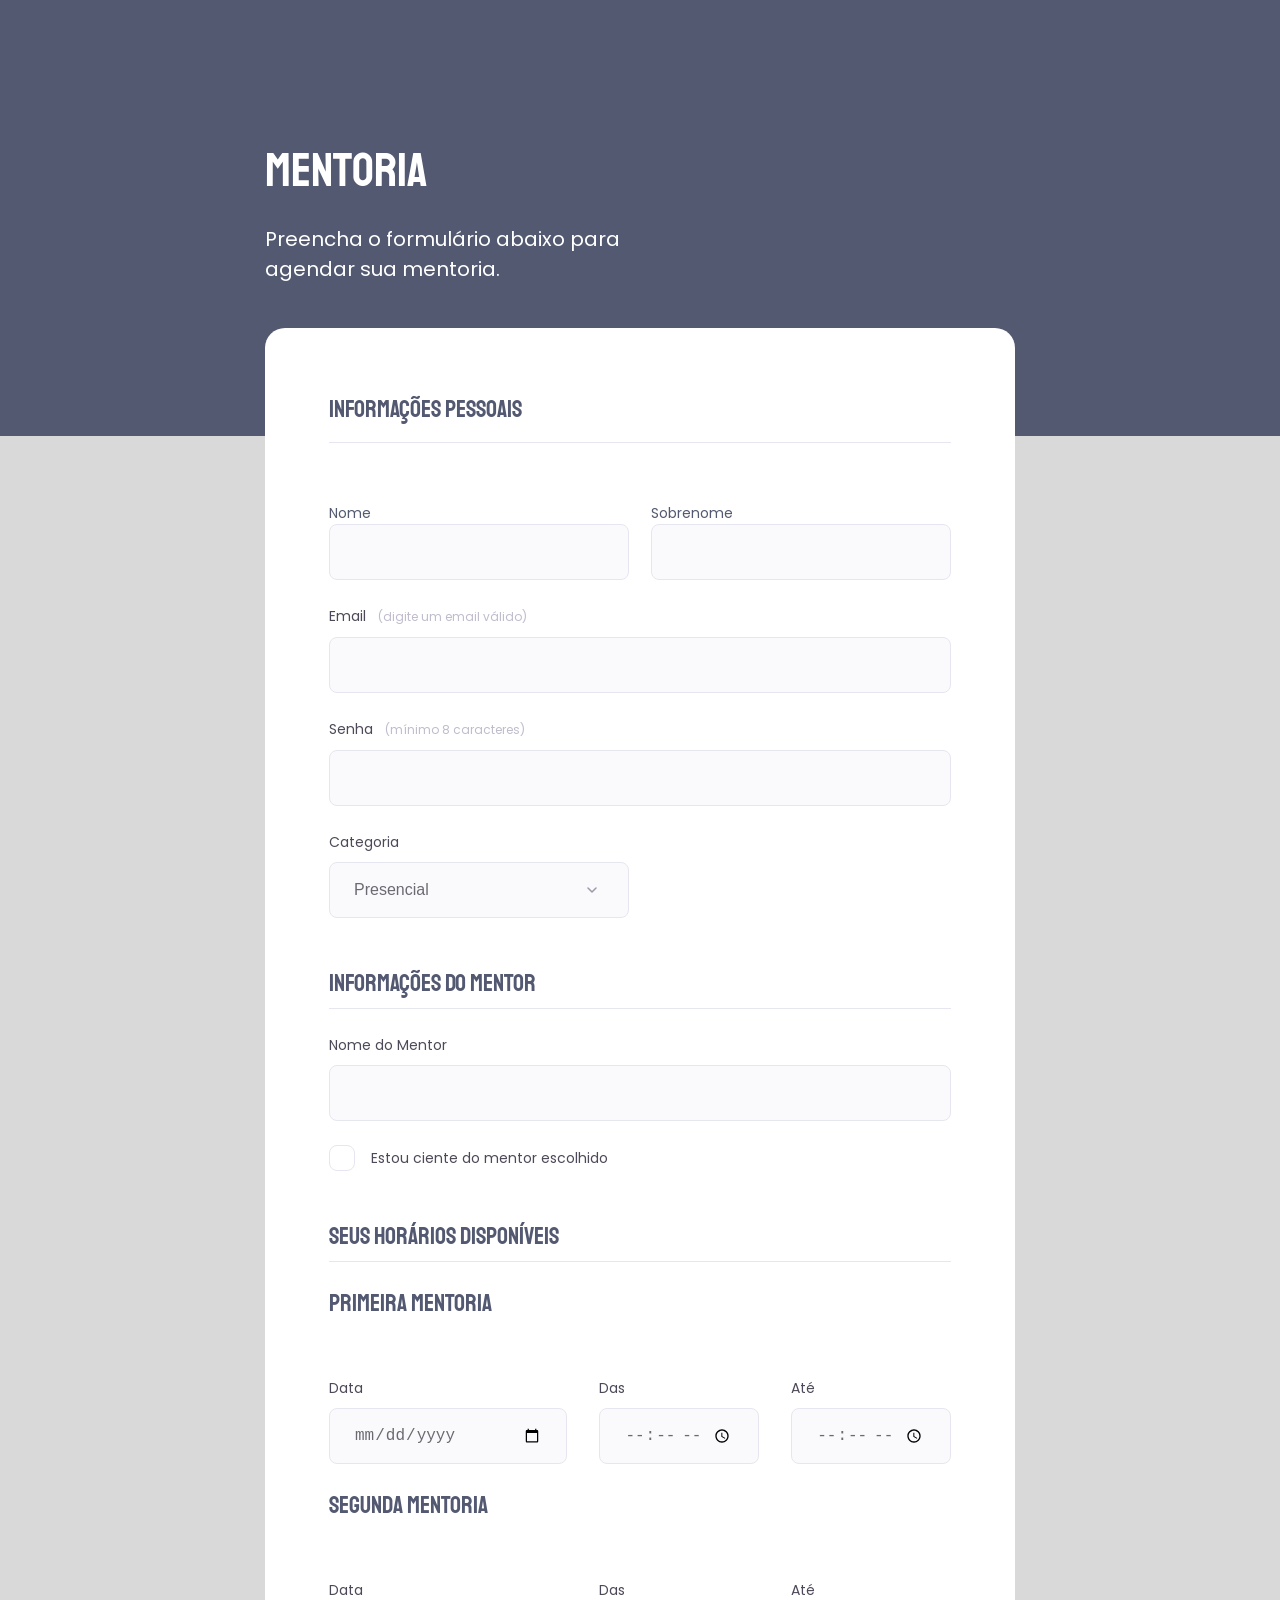
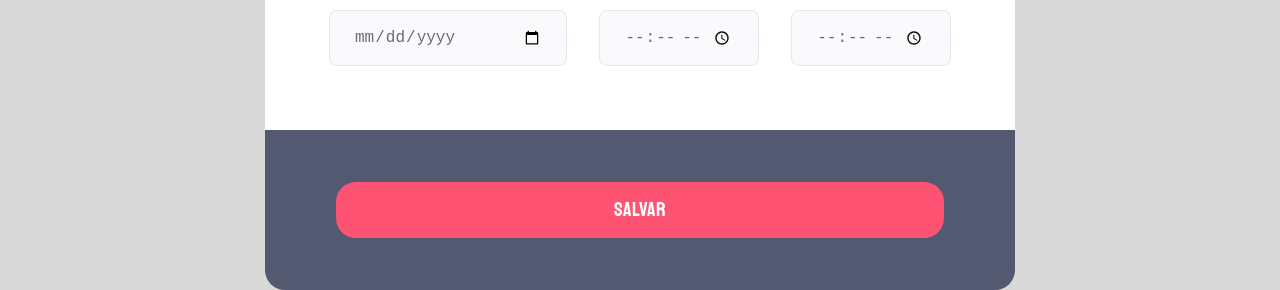
<file: index.html>
<!DOCTYPE html>
<html lang="pt-br">

  <head>
  
  <link rel="preconnect" href="https://fonts.gstatic.com" crossorigin>
  <link rel="preconnect" href="https://fonts.googleapis.com">

  
  <meta charset="UTF-8">
  <title>Mentoria Online</title>

  
  
  <link rel="stylesheet" href="style.css">
  
  <meta name="viewport" content="width=device-width, initial-scale=1.0">
  
  <link href="https://fonts.googleapis.com/css2?family=Poppins&family=Staatliches&display=swap" rel="stylesheet">
</head>

<body>
  <div class="page">
    <header>

      <h1>Mentoria</h1>
      <p>Preencha o formulário abaixo para agendar sua mentoria.</p>
    </header>
    <form id="my-form">

      <fieldset>
        <div class="fieldset-wrapper">
          <legend2>INFORMAÇÕES PESSOAIS</legend2>

          <div class="fieldset-wrapper-name">
            <div class="input-wrapper-name">
              <label for="event-name">Nome</label>
              <input type="text" id="event-tittle" required/>
            </div>
            <div class="input-wrapper-lastname">
              <label for="event-text">Sobrenome</label>
              <input type="text" id="event-secondname" />
            </div>
          </div>
          

        
          
          <div class="input-wrapper">
            <label for="event-email">Email<span>(digite um email válido)</span></label>
            <input type="email" id="event-email" />
          </div>
          
          <div class="input-wrapper">
            <label 
            for="event-password">Senha<span>(mínimo 8 caracteres)</span></label>
            <input 
            type="password" 
            id="event-password"
            required 
            minlength="8" />
          </div>

            <div class="input-wrapper">
              <label for="event-category">Categoria</label>
              <select id="event-category">

                <option value="live">Presencial</option>
                <option value="podcast">Online</option>
                <option value="mentorship">E-book</option>
              </select>
            </div>
          </div>
      </fieldset>




      <fieldset>

        <div class="fieldset-wrapper">
          <legend>INFORMAÇÕES DO MENTOR</legend>

          <div class="input-wrapper">
            <label for="event-name">Nome do Mentor</label>
            <input 
            type="text" 
            id="event-tittle"
            required/>
          </div>

          

          

          <div class="checkbox-wrapper">
            <input type="checkbox" id="event-private" />
            <label for="event-private">Estou ciente do mentor escolhido</label>
          </div>

      </fieldset>

      <fieldset>
        <div class="fieldset-wrapper">
          <legend>SEUS HORÁRIOS DISPONÍVEIS</legend>
        <div class="fieldset-wrapper">
          <p>PRIMEIRA MENTORIA</p>

          <div class="col-3">

            <div class="input-wrapper">
              <label for="event-date">Data</label>
              <input type="date" id="event-date" />
            </div>

            <div class="input-wrapper">
              <label for="event-begin">Das</label>
              <input type="time" id="event-begin" />
            </div>

            <div class="input-wrapper">
              <label for="event-end">Até</span></label>
              <input type="time" id="event-end" />
            </div></div>
            <div class="fieldset-wrapper">
              <p>SEGUNDA MENTORIA</p>
    
              <div class="col-33">
    
                <div class="input-wrapper">
                  <label for="event-date">Data</label>
                  <input type="date" id="event-date" />
                </div>
    
                <div class="input-wrapper">
                  <label for="event-begin">Das</label>
                  <input type="time" id="event-begin" />
                </div>
    
                <div class="input-wrapper">
                  <label for="event-end">Até</span></label>
                  <input type="time" id="event-end" />
                </div>
          </div>


      </fieldset>



    </form>

    <footer>

      <input 
      class="button" 
      type="submit" 
      form="my-form"
      value="Salvar">
    </footer>

  </div>
  </div>

</body>

</html>
</file>
<file: style.css>
* {
  margin: 0;
  padding: 0;
  box-sizing: border-box;
}

body
 {
  font-family: 'Poppins', sans-serif;
  color:#535971;
  font-size: 14px;
}

body {
  background: #d9d9d9;
}

body::before {
  content: "";
  width: 100%;
  height: 436px;

  position: absolute;
  top: 0;
  left: 0;
  z-index: -1;

  background: #535971;;
}

.page {
  width: 750px;
  height: 1084px;
  margin: auto;

}

header {
  width: 163px;

  margin-top: 140px;
}

header h1 {
  
  font-family: 'Staatliches', cursive;
  font-weight: 400;
  font-size: 48px;
  line-height: normal;
  color: white;

  margin-bottom: 24px;
}

header p {
  color: #fff;
  font-family: "Poppins", sans-serif;
  font-size: 20px;
  font-style: normal;
  font-weight: 400;
  line-height: normal;
  display: flex;
  width: 417px;
height: 46px;
}

form {
  margin-top: 58px;
  background: #FFF;
  border-radius: 20px 20px 0 0;
  min-height: 300px;

  padding: 64px;

  display: flex;
  flex-direction: column;
  gap: 48px;
}

fieldset {
  border: none;
}

.fieldset-wrapper {
  display: flex;
  flex-direction: column;
  gap: 24px;
}



fieldset legend {
  font-family: 'Staatliches', cursive;
  font-weight: 400;
  font-size: 24px;
  line-height: 34px;
  width: 100%;
  border-bottom: 1px solid #e6e6f0;
  padding-bottom: 8px;
}

fieldset legend2 {
  font-family: 'Staatliches', cursive;
  font-weight: 400;
  font-size: 24px;
  line-height: 34px;
  width: 100%;
  border-bottom: 1px solid #e6e6f0;
  padding-bottom: 16px;
  margin-bottom: 36px;

}
fieldset p {
  font-family: 'Staatliches', cursive;
  font-weight: 400;
  font-size: 24px;
  line-height: 34px;
  width: 100%;
  padding-bottom: 32px;}

.input-wrapper {
  display: flex;
  flex-direction: column;
}

.input-wrapper label,
.checkbox-wrapper label {
  font-size: 14px;
  line-height: 24px;
  color: #4e4958;

  margin-bottom: 8px;
}

.input-wrapper label span {
  font-size: 12px;
  font-weight: 400;

  margin-left: 12px;

  color: #c1bccc;
}

.input-wrapper label span:hover {
  color: #6c6a71;
}

.input-wrapper input,
.input-wrapper textarea,
.input-wrapper select {
  background: #fafafc;

  border: 1px solid #e6e6f0;
  border-radius: 8px;

  height: 56px;
  padding: 0 24px;

  font-size: 16px;
  line-height: 26px;

  color: #6c6a71;
}



.input-wrapper select {
  appearance: none;
  -webkit-appearance: none;

  background-image: url("data:image/svg+xml,%3Csvg xmlns='http://www.w3.org/2000/svg' width='24' height='24' viewBox='0 0 24 24' fill='none'%3E%3Cg clip-path='url(%23clip0_1_54)'%3E%3Cpath d='M8 10L12 14L16 10' stroke='%239C98A6' stroke-width='1.5' stroke-linecap='round' stroke-linejoin='round'/%3E%3C/g%3E%3Cdefs%3E%3CclipPath id='clip0_1_54'%3E%3Crect width='24' height='24' fill='white'/%3E%3C/clipPath%3E%3C/defs%3E%3C/svg%3E");
  background-repeat: no-repeat;
  background-position: right 24px top 50%;
}

.col-3 {
  display: flex;
  gap: 32px;
  
}

.col-3 > div:nth-child(1) {
  width: 100%;
  
}

.col-33 {

  display: flex;
  gap: 32px;
}

.col-33 > div:nth-child(1) {
  width: 100%;
}

.checkbox-wrapper {
  position: relative;
}

.checkbox-wrapper label {
  margin: 0;
  align-items: center;
  display: flex;
  gap: 16px;
}

.checkbox-wrapper input {
  position: absolute;
  top: 0;
  left: 0;
  width: 24px;
  height: 24px;

  opacity: 0;
}

.checkbox-wrapper label::before {
  content: "";
  width: 24px;
  height: 24px;
  display: block;

  border: 1px solid #e6e6f0;
  border-radius: 8px;
}

.checkbox-wrapper input:checked + label::before {
  background-image: url("data:image/svg+xml,%3Csvg width='24' height='24' viewBox='0 0 24 24' fill='none' xmlns='http://www.w3.org/2000/svg'%3E%3Cg clip-path='url(%23clip0_1838_14)'%3E%3Cpath d='M9 16.17L4.83 12L3.41 13.41L9 19L21 7L19.59 5.59L9 16.17Z' fill='%2342D3FF'/%3E%3C/g%3E%3Cdefs%3E%3CclipPath id='clip0_1838_14'%3E%3Crect width='24' height='24' fill='white'/%3E%3C/clipPath%3E%3C/defs%3E%3C/svg%3E%0A");
}

.checkbox-wrapper input:focus + label::before {
  outline: 2px solid black;
}

footer {
  background: #535971;

  height: 160px;

  display: flex;
  flex-direction: column;

  padding: 52px 71px;

  margin-bottom: 100px;

 
  border-radius: 0 0 20px 20px;
}

footer .button {
  height: 56px;
  background: #ff5374;
  border-radius: 20px;
  border: 0;
  
  font-family: 'Staatliches', cursive;
 
  font-weight: 400;
  font-size: 20px;
  line-height: 26px;
  font-style: normal;
  
  color: #fff;
}

footer .button:hover {
  background: #035628;
  
}

.input-wrapper-name input, textarea, select {
  background: #fafafc;

  border: 1px solid #e6e6f0;
  border-radius: 8px;

  width: 300px;
  height: 56px;
  padding: 0 24px;

  font-size: 16px;
  line-height: 26px;

  color: #6c6a71;
}






.fieldset-wrapper-name {
  display: flex;
  gap: 22px;
}



.input-wrapper-lastname input,textarea, select {
  background: #fafafc;

  border: 1px solid #e6e6f0;
  border-radius: 8px;

  width: 300px;
  height: 56px;
  padding: 0 24px;

  font-size: 16px;
  line-height: 26px;

  color: #6c6a71;
  

}

.input-wrapper-name
.input-wrapper-lastname {
  
}
</file>
